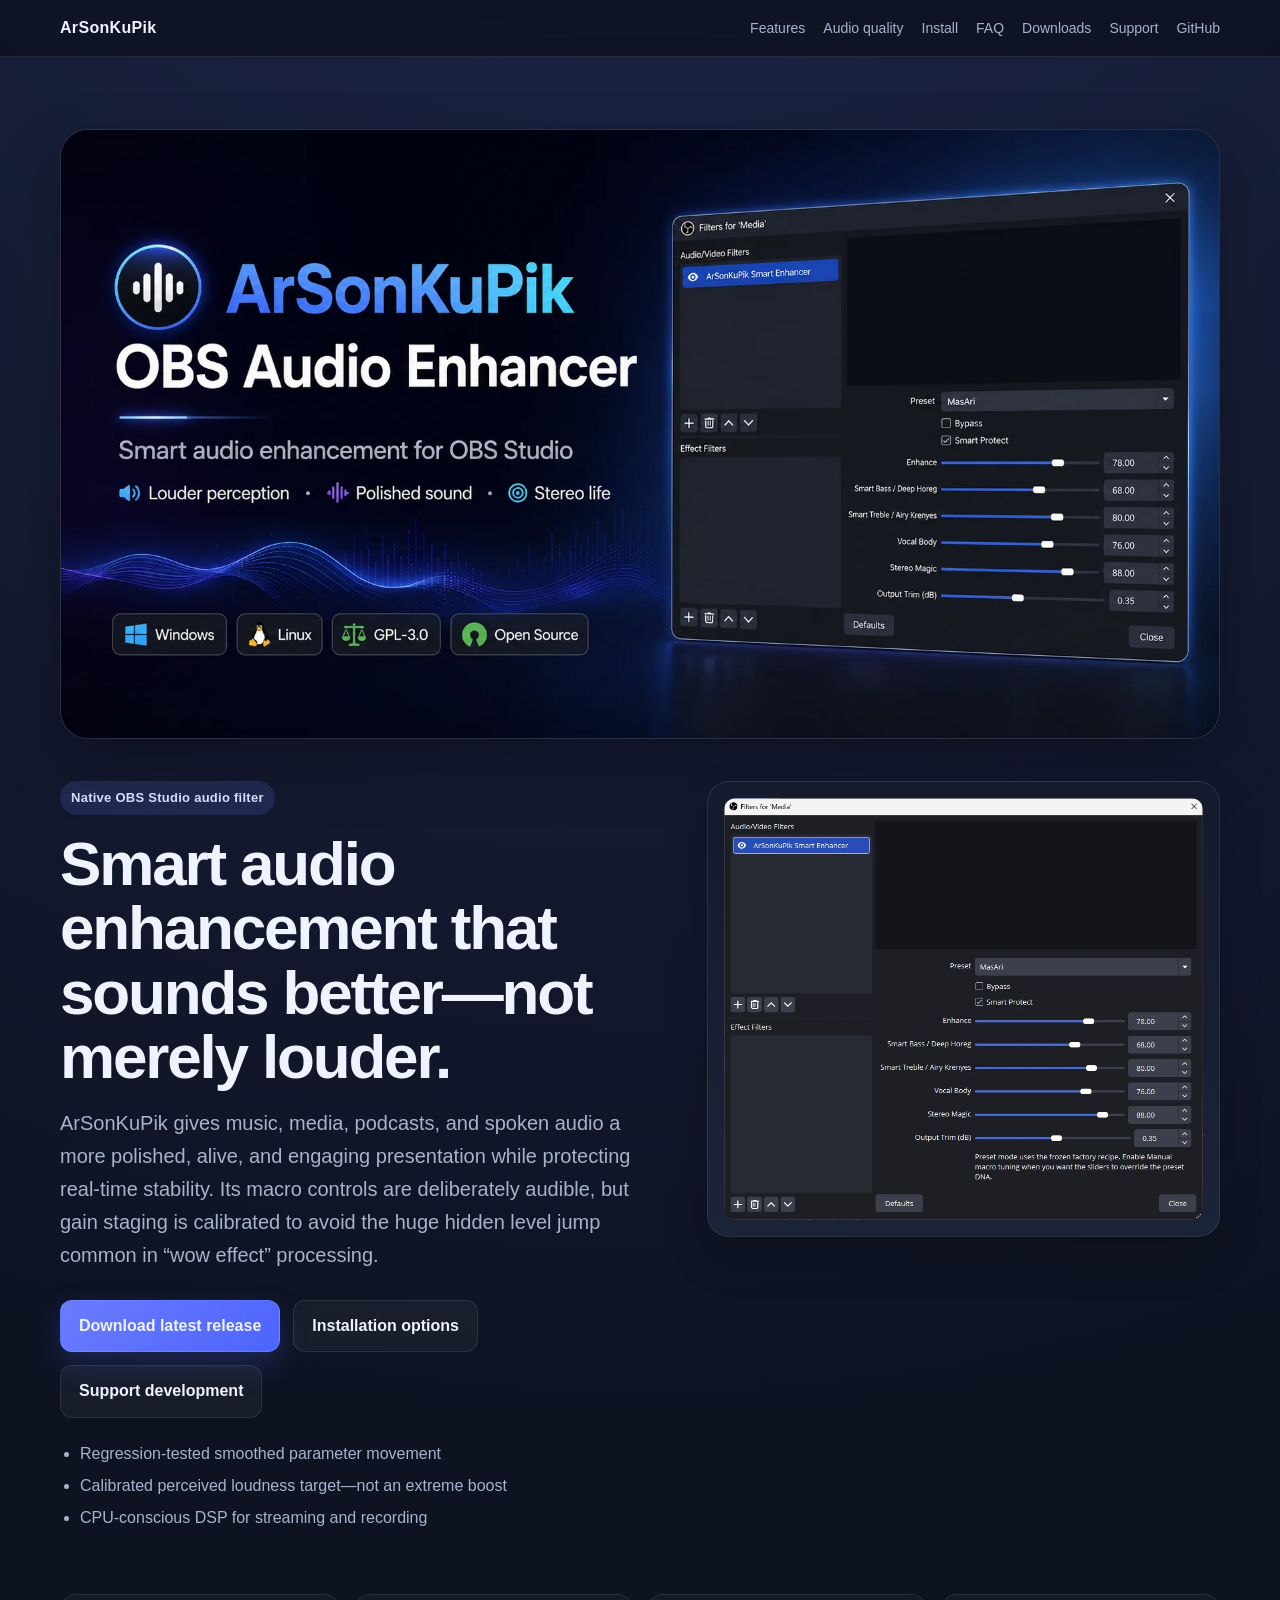
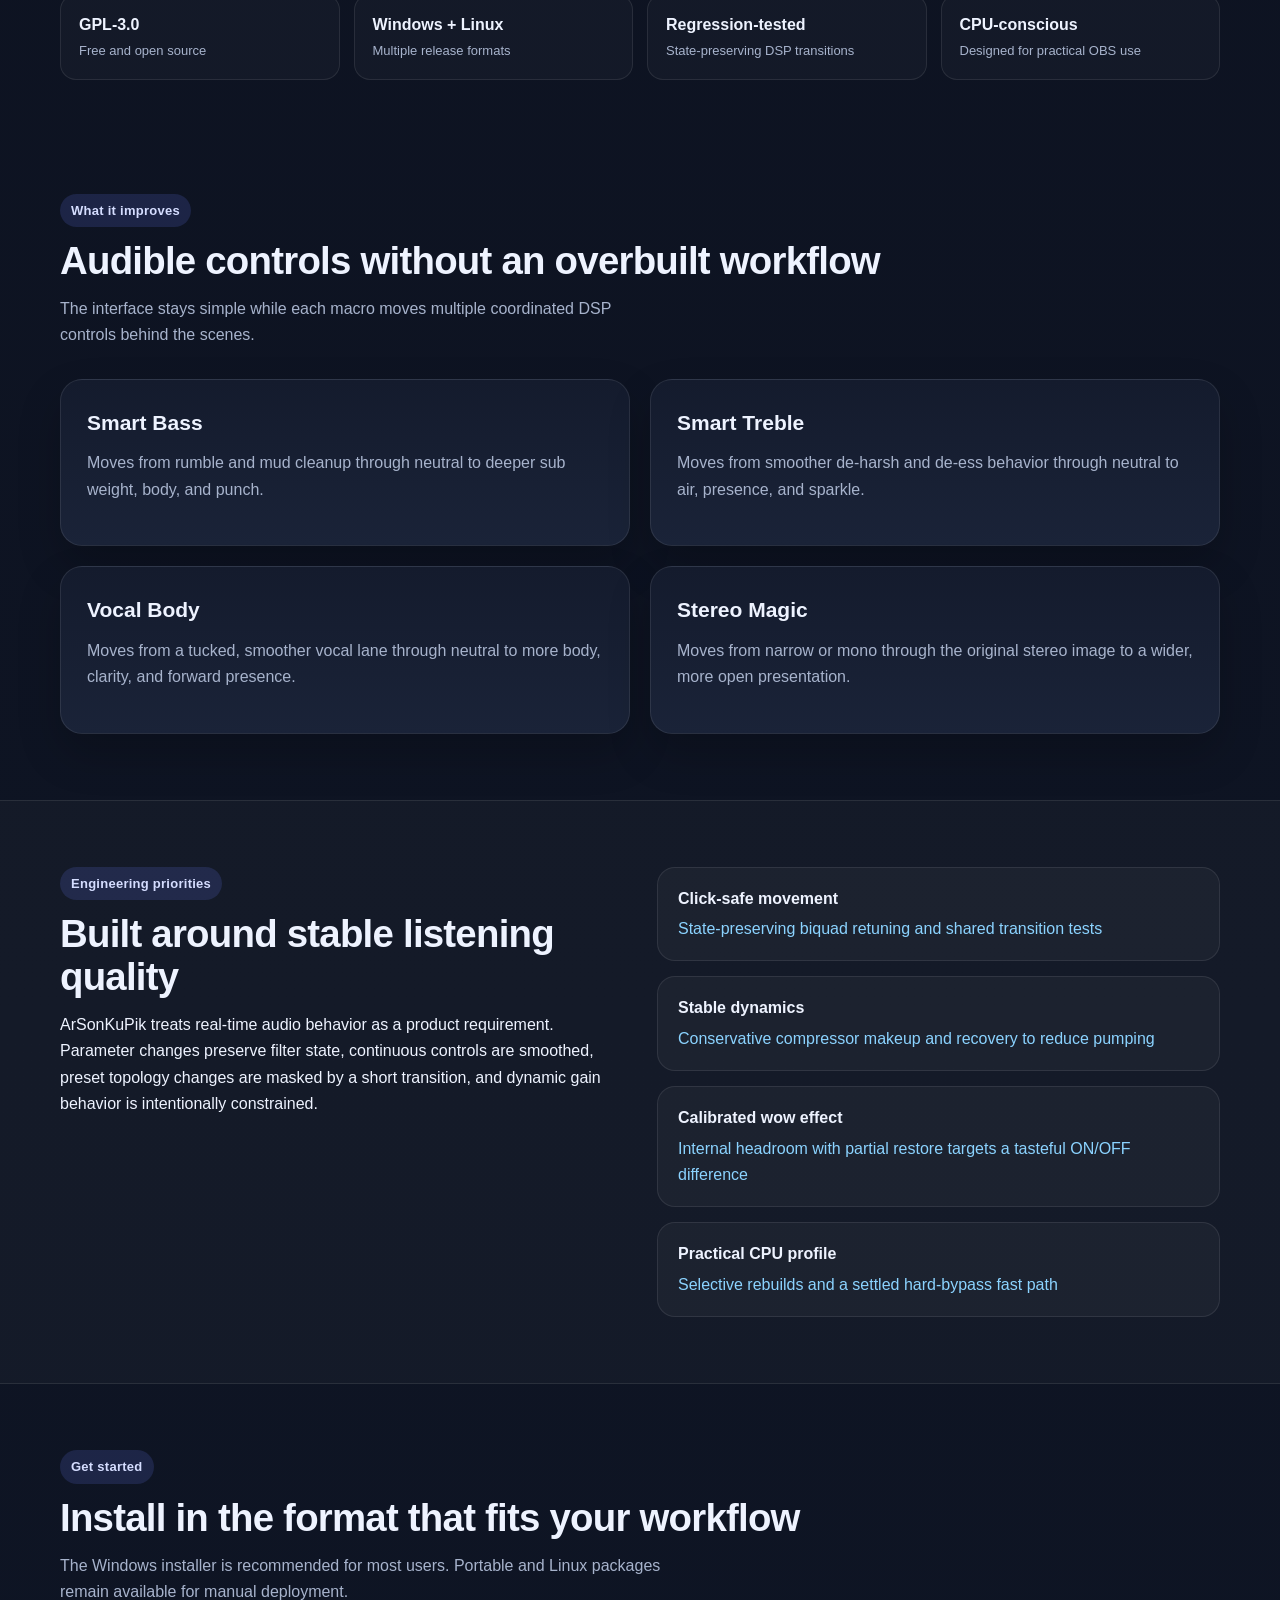
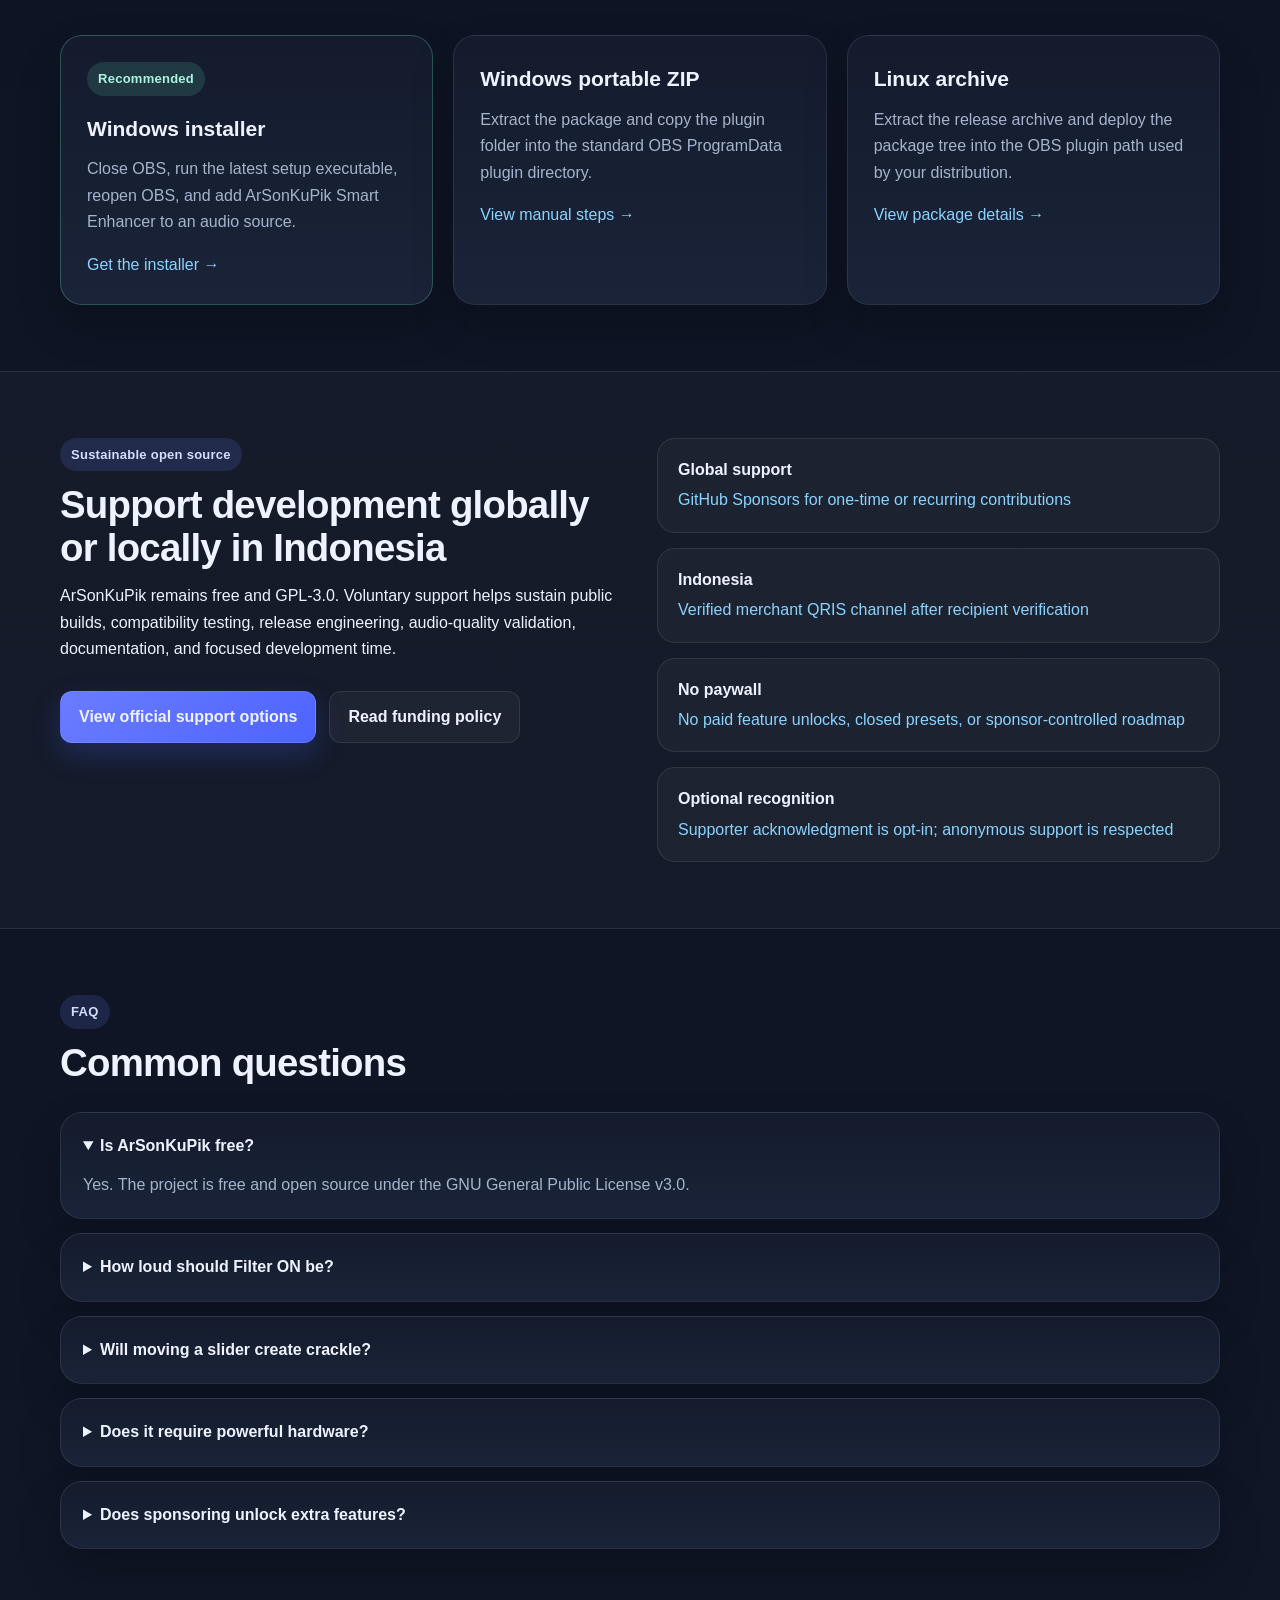
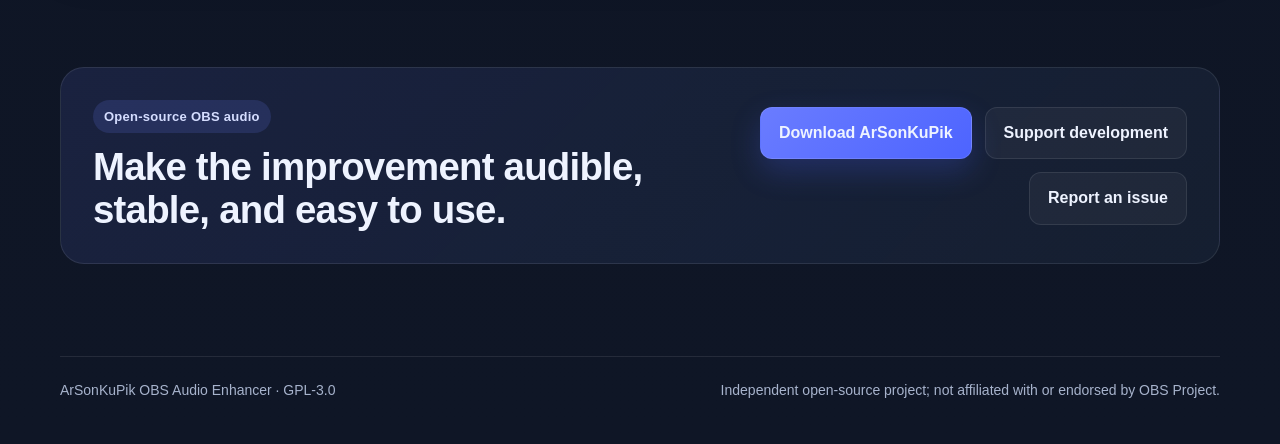
<file: docs/site/index.html>
<!doctype html>
<html lang="en">
<head>
  <meta charset="utf-8">
  <meta name="viewport" content="width=device-width, initial-scale=1">
  <title>ArSonKuPik OBS Audio Enhancer — Smart, Regression-Tested Audio Filter</title>
  <meta name="description" content="Free and open-source smart audio enhancement plugin for OBS Studio. Get polished sound, audible macro controls, stable gain, regression-tested transitions, and practical CPU use on Windows and Linux.">
  <meta name="keywords" content="OBS audio enhancer, OBS Studio plugin, OBS audio filter, smart audio enhancement, click safe audio plugin, podcast audio OBS, music enhancer OBS, stereo enhancer OBS">
  <meta name="author" content="masarray">
  <meta name="robots" content="index,follow,max-image-preview:large">
  <meta name="theme-color" content="#0d1220">
  <link rel="canonical" href="https://masarray.github.io/arsonkupik-obs-audio-enhancer/">
  <link rel="preload" as="image" href="assets/images/og-hero.webp" type="image/webp">

  <meta property="og:type" content="website">
  <meta property="og:site_name" content="ArSonKuPik OBS Audio Enhancer">
  <meta property="og:title" content="ArSonKuPik OBS Audio Enhancer">
  <meta property="og:description" content="Smart audio enhancement for OBS Studio with regression-tested transitions, calibrated loudness, stable dynamics, and practical CPU use.">
  <meta property="og:url" content="https://masarray.github.io/arsonkupik-obs-audio-enhancer/">
  <meta property="og:image" content="https://masarray.github.io/arsonkupik-obs-audio-enhancer/assets/images/og-hero.webp">
  <meta property="og:image:type" content="image/webp">
  <meta property="og:image:width" content="1731">
  <meta property="og:image:height" content="909">
  <meta property="og:image:alt" content="ArSonKuPik OBS Audio Enhancer promotional banner">

  <meta name="twitter:card" content="summary_large_image">
  <meta name="twitter:title" content="ArSonKuPik OBS Audio Enhancer">
  <meta name="twitter:description" content="Free open-source smart audio enhancement for OBS Studio — polished, regression-tested, stable, and CPU-conscious.">
  <meta name="twitter:image" content="https://masarray.github.io/arsonkupik-obs-audio-enhancer/assets/images/og-hero.webp">
  <meta name="twitter:image:alt" content="ArSonKuPik OBS Audio Enhancer promotional banner">

  <link rel="stylesheet" href="styles.css">

  <script type="application/ld+json">
  {
    "@context": "https://schema.org",
    "@type": "SoftwareApplication",
    "name": "ArSonKuPik OBS Audio Enhancer",
    "alternateName": "ArSonKuPik Smart Enhancer",
    "applicationCategory": "MultimediaApplication",
    "applicationSubCategory": "OBS Studio audio filter",
    "operatingSystem": "Windows, Linux",
    "softwareVersion": "0.4.15",
    "isAccessibleForFree": true,
    "license": "https://www.gnu.org/licenses/gpl-3.0.html",
    "url": "https://masarray.github.io/arsonkupik-obs-audio-enhancer/",
    "downloadUrl": "https://github.com/masarray/arsonkupik-obs-audio-enhancer/releases",
    "codeRepository": "https://github.com/masarray/arsonkupik-obs-audio-enhancer",
    "image": "https://masarray.github.io/arsonkupik-obs-audio-enhancer/assets/images/og-hero.webp",
    "description": "Free and open-source smart audio enhancement plugin for OBS Studio with audible macro controls, regression-tested parameter and preset transitions, calibrated gain staging, stable dynamics, and practical CPU use.",
    "offers": {
      "@type": "Offer",
      "price": "0",
      "priceCurrency": "USD"
    },
    "author": {
      "@type": "Person",
      "name": "masarray",
      "url": "https://github.com/masarray"
    }
  }
  </script>

  <script type="application/ld+json">
  {
    "@context": "https://schema.org",
    "@type": "FAQPage",
    "mainEntity": [
      {
        "@type": "Question",
        "name": "What is ArSonKuPik OBS Audio Enhancer?",
        "acceptedAnswer": {
          "@type": "Answer",
          "text": "ArSonKuPik is a free and open-source native OBS Studio audio filter for improving perceived loudness, tonal polish, vocal presence, bass, treble, and stereo presentation."
        }
      },
      {
        "@type": "Question",
        "name": "Does it add a large hidden volume boost?",
        "acceptedAnswer": {
          "@type": "Answer",
          "text": "The current gain staging is calibrated for a tasteful audible benefit rather than an extreme jump, with the main listening target around 3 to 4 dB in the project smoke test."
        }
      },
      {
        "@type": "Question",
        "name": "Is it designed for live OBS use?",
        "acceptedAnswer": {
          "@type": "Answer",
          "text": "Yes. The DSP direction prioritizes click-safe parameter movement, tested preset and bypass transitions, stable dynamics, practical CPU use, and no mandatory global oversampling."
        }
      },
      {
        "@type": "Question",
        "name": "Which platforms are supported?",
        "acceptedAnswer": {
          "@type": "Answer",
          "text": "Public releases provide a Windows installer, a Windows portable ZIP, and a Linux archive."
        }
      }
    ]
  }
  </script>
</head>
<body>
  <header class="nav">
    <div class="wrap nav-inner">
      <a class="brand" href="index.html" aria-label="ArSonKuPik home">ArSonKuPik</a>
      <nav aria-label="Primary navigation">
        <a href="#features">Features</a>
        <a href="#quality">Audio quality</a>
        <a href="#install">Install</a>
        <a href="#faq">FAQ</a>
        <a href="downloads.html">Downloads</a>
        <a href="support.html">Support</a>
        <a href="https://github.com/masarray/arsonkupik-obs-audio-enhancer">GitHub</a>
      </nav>
    </div>
  </header>

  <main>
    <section class="hero hero-banner" aria-labelledby="hero-title">
      <div class="wrap">
        <div class="banner-card">
          <img src="assets/images/og-hero.webp" width="1731" height="909" fetchpriority="high" alt="ArSonKuPik OBS Audio Enhancer hero banner">
        </div>
      </div>
    </section>

    <section class="hero hero-copy">
      <div class="wrap hero-grid refined">
        <div>
          <span class="eyebrow">Native OBS Studio audio filter</span>
          <h1 id="hero-title">Smart audio enhancement that sounds better—not merely louder.</h1>
          <p class="lead">ArSonKuPik gives music, media, podcasts, and spoken audio a more polished, alive, and engaging presentation while protecting real-time stability. Its macro controls are deliberately audible, but gain staging is calibrated to avoid the huge hidden level jump common in “wow effect” processing.</p>
          <div class="cta-row">
            <a class="btn btn-primary" href="https://github.com/masarray/arsonkupik-obs-audio-enhancer/releases">Download latest release</a>
            <a class="btn btn-secondary" href="downloads.html">Installation options</a>
            <a class="btn btn-secondary" href="support.html">Support development</a>
          </div>
          <ul class="hero-points">
            <li>Regression-tested smoothed parameter movement</li>
            <li>Calibrated perceived loudness target—not an extreme boost</li>
            <li>CPU-conscious DSP for streaming and recording</li>
          </ul>
        </div>
        <div class="shot-card">
          <img src="assets/images/obs-filter-ui.webp" loading="lazy" alt="ArSonKuPik OBS Audio Enhancer filter interface in OBS Studio">
        </div>
      </div>
    </section>

    <section class="proof-strip" aria-label="Project qualities">
      <div class="wrap proof-grid">
        <div><strong>GPL-3.0</strong><span>Free and open source</span></div>
        <div><strong>Windows + Linux</strong><span>Multiple release formats</span></div>
        <div><strong>Regression-tested</strong><span>State-preserving DSP transitions</span></div>
        <div><strong>CPU-conscious</strong><span>Designed for practical OBS use</span></div>
      </div>
    </section>

    <section id="features" class="section">
      <div class="wrap">
        <span class="section-kicker">What it improves</span>
        <h2>Audible controls without an overbuilt workflow</h2>
        <p class="section-intro">The interface stays simple while each macro moves multiple coordinated DSP controls behind the scenes.</p>
        <div class="card-grid">
          <article class="card"><h3>Smart Bass</h3><p>Moves from rumble and mud cleanup through neutral to deeper sub weight, body, and punch.</p></article>
          <article class="card"><h3>Smart Treble</h3><p>Moves from smoother de-harsh and de-ess behavior through neutral to air, presence, and sparkle.</p></article>
          <article class="card"><h3>Vocal Body</h3><p>Moves from a tucked, smoother vocal lane through neutral to more body, clarity, and forward presence.</p></article>
          <article class="card"><h3>Stereo Magic</h3><p>Moves from narrow or mono through the original stereo image to a wider, more open presentation.</p></article>
        </div>
      </div>
    </section>

    <section id="quality" class="section section-alt">
      <div class="wrap split">
        <div>
          <span class="section-kicker">Engineering priorities</span>
          <h2>Built around stable listening quality</h2>
          <p>ArSonKuPik treats real-time audio behavior as a product requirement. Parameter changes preserve filter state, continuous controls are smoothed, preset topology changes are masked by a short transition, and dynamic gain behavior is intentionally constrained.</p>
        </div>
        <div class="stack-list">
          <div><strong>Click-safe movement</strong><span>State-preserving biquad retuning and shared transition tests</span></div>
          <div><strong>Stable dynamics</strong><span>Conservative compressor makeup and recovery to reduce pumping</span></div>
          <div><strong>Calibrated wow effect</strong><span>Internal headroom with partial restore targets a tasteful ON/OFF difference</span></div>
          <div><strong>Practical CPU profile</strong><span>Selective rebuilds and a settled hard-bypass fast path</span></div>
        </div>
      </div>
    </section>

    <section id="install" class="section">
      <div class="wrap">
        <span class="section-kicker">Get started</span>
        <h2>Install in the format that fits your workflow</h2>
        <p class="section-intro">The Windows installer is recommended for most users. Portable and Linux packages remain available for manual deployment.</p>
        <div class="card-grid three">
          <article class="card recommended-card">
            <span class="card-badge">Recommended</span>
            <h3>Windows installer</h3>
            <p>Close OBS, run the latest setup executable, reopen OBS, and add ArSonKuPik Smart Enhancer to an audio source.</p>
            <a class="text-link" href="https://github.com/masarray/arsonkupik-obs-audio-enhancer/releases">Get the installer →</a>
          </article>
          <article class="card">
            <h3>Windows portable ZIP</h3>
            <p>Extract the package and copy the plugin folder into the standard OBS ProgramData plugin directory.</p>
            <a class="text-link" href="downloads.html">View manual steps →</a>
          </article>
          <article class="card">
            <h3>Linux archive</h3>
            <p>Extract the release archive and deploy the package tree into the OBS plugin path used by your distribution.</p>
            <a class="text-link" href="downloads.html">View package details →</a>
          </article>
        </div>
      </div>
    </section>

    <section class="section section-alt">
      <div class="wrap split">
        <div>
          <span class="section-kicker">Sustainable open source</span>
          <h2>Support development globally or locally in Indonesia</h2>
          <p>ArSonKuPik remains free and GPL-3.0. Voluntary support helps sustain public builds, compatibility testing, release engineering, audio-quality validation, documentation, and focused development time.</p>
          <div class="cta-row">
            <a class="btn btn-primary" href="support.html">View official support options</a>
            <a class="btn btn-secondary" href="https://github.com/masarray/arsonkupik-obs-audio-enhancer/blob/main/docs/FUNDING_POLICY.md">Read funding policy</a>
          </div>
        </div>
        <div class="stack-list">
          <div><strong>Global support</strong><span>GitHub Sponsors for one-time or recurring contributions</span></div>
          <div><strong>Indonesia</strong><span>Verified merchant QRIS channel after recipient verification</span></div>
          <div><strong>No paywall</strong><span>No paid feature unlocks, closed presets, or sponsor-controlled roadmap</span></div>
          <div><strong>Optional recognition</strong><span>Supporter acknowledgment is opt-in; anonymous support is respected</span></div>
        </div>
      </div>
    </section>

    <section id="faq" class="section">
      <div class="wrap">
        <span class="section-kicker">FAQ</span>
        <h2>Common questions</h2>
        <div class="faq-grid">
          <details open><summary>Is ArSonKuPik free?</summary><p>Yes. The project is free and open source under the GNU General Public License v3.0.</p></details>
          <details><summary>How loud should Filter ON be?</summary><p>The current gain-staging target is a tasteful audible benefit rather than an extreme jump. The main project smoke test targets roughly 3–4 dB of peak benefit.</p></details>
          <details><summary>Will moving a slider create crackle?</summary><p>The current engine preserves filter history and smooths continuous parameters to prevent the state resets and zipper noise that caused earlier crackle.</p></details>
          <details><summary>Does it require powerful hardware?</summary><p>The engine is designed for practical live use and avoids making global oversampling the default. Actual CPU use still depends on the system, sample rate, sources, and OBS scene complexity.</p></details>
          <details><summary>Does sponsoring unlock extra features?</summary><p>No. Donations are voluntary project support. The public GPL-3.0 plugin remains complete, and sponsorship does not buy technical control, guaranteed deadlines, or private features.</p></details>
        </div>
      </div>
    </section>

    <section class="section final-cta">
      <div class="wrap final-cta-inner">
        <div>
          <span class="section-kicker">Open-source OBS audio</span>
          <h2>Make the improvement audible, stable, and easy to use.</h2>
        </div>
        <div class="cta-row">
          <a class="btn btn-primary" href="https://github.com/masarray/arsonkupik-obs-audio-enhancer/releases">Download ArSonKuPik</a>
          <a class="btn btn-secondary" href="support.html">Support development</a>
          <a class="btn btn-secondary" href="https://github.com/masarray/arsonkupik-obs-audio-enhancer/issues/new/choose">Report an issue</a>
        </div>
      </div>
    </section>
  </main>

  <footer class="footer">
    <div class="wrap footer-inner">
      <span>ArSonKuPik OBS Audio Enhancer · GPL-3.0</span>
      <span>Independent open-source project; not affiliated with or endorsed by OBS Project.</span>
    </div>
  </footer>
</body>
</html>
</file>
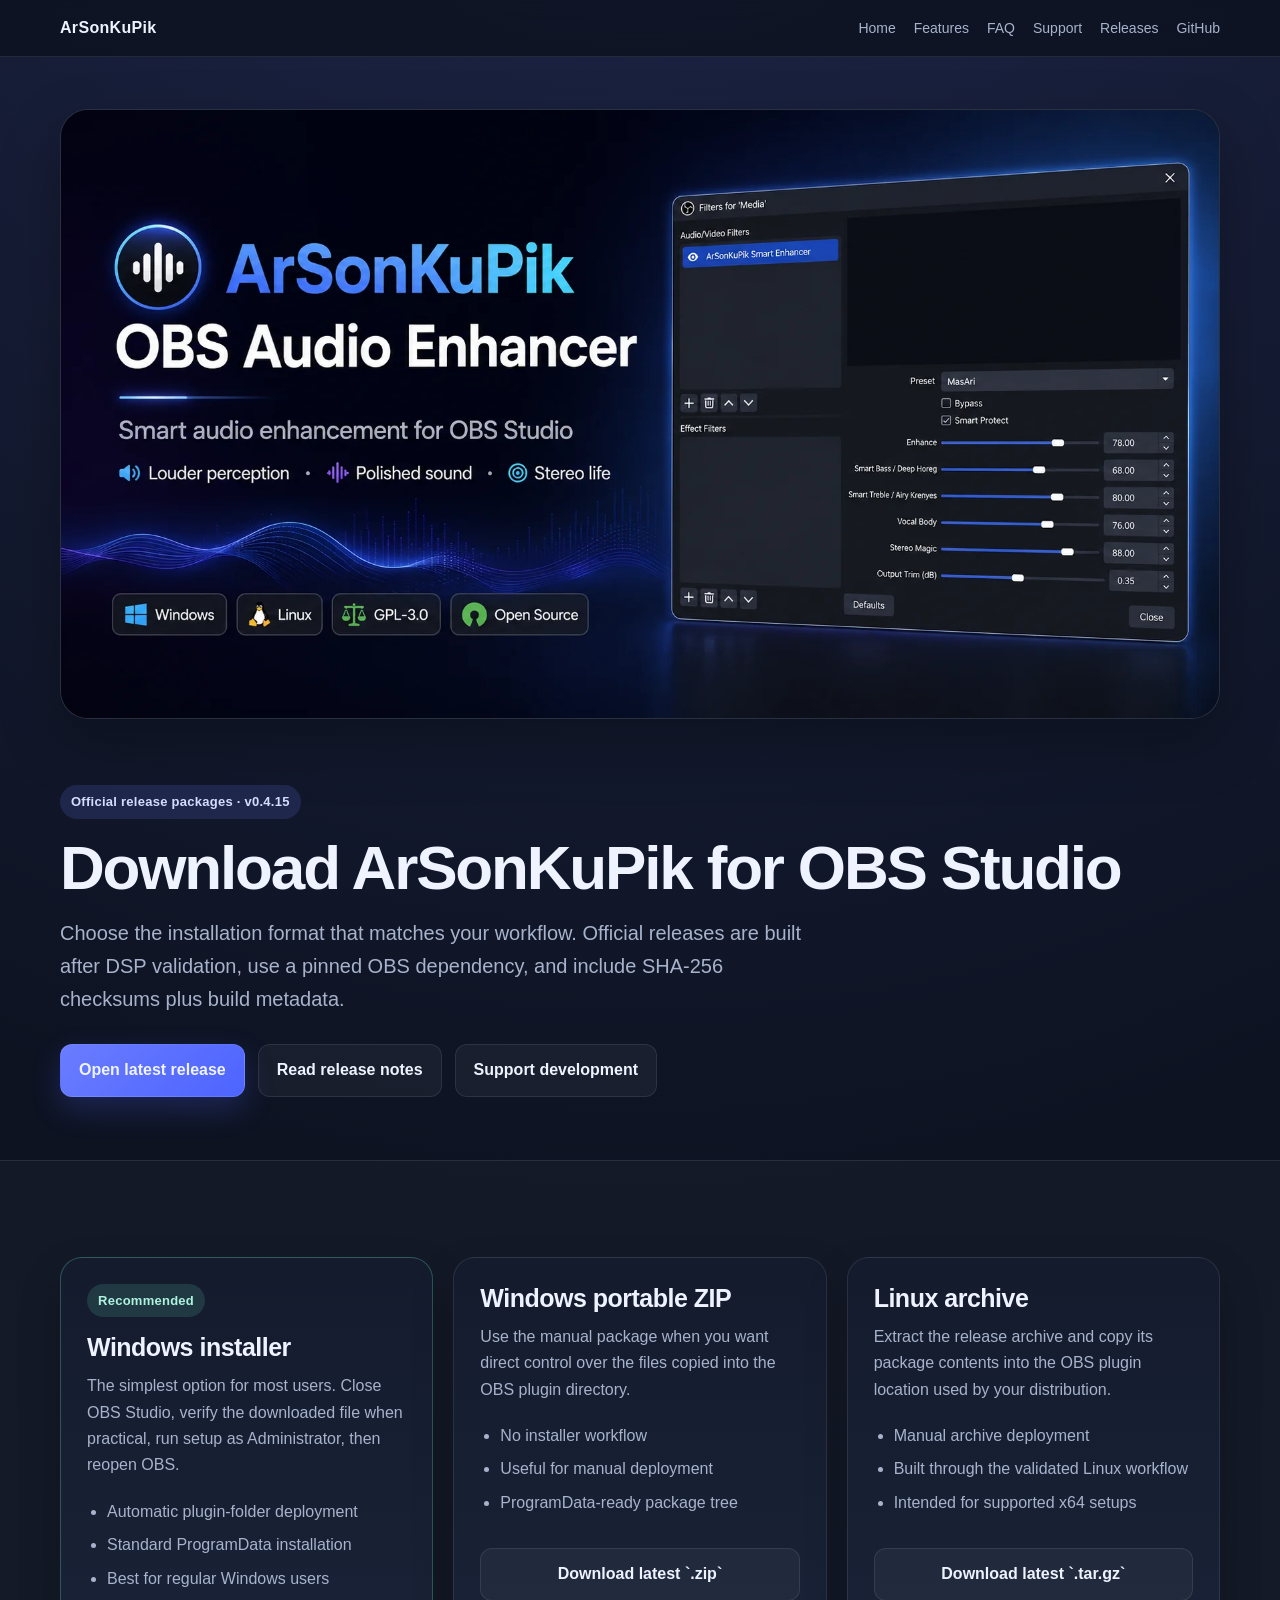
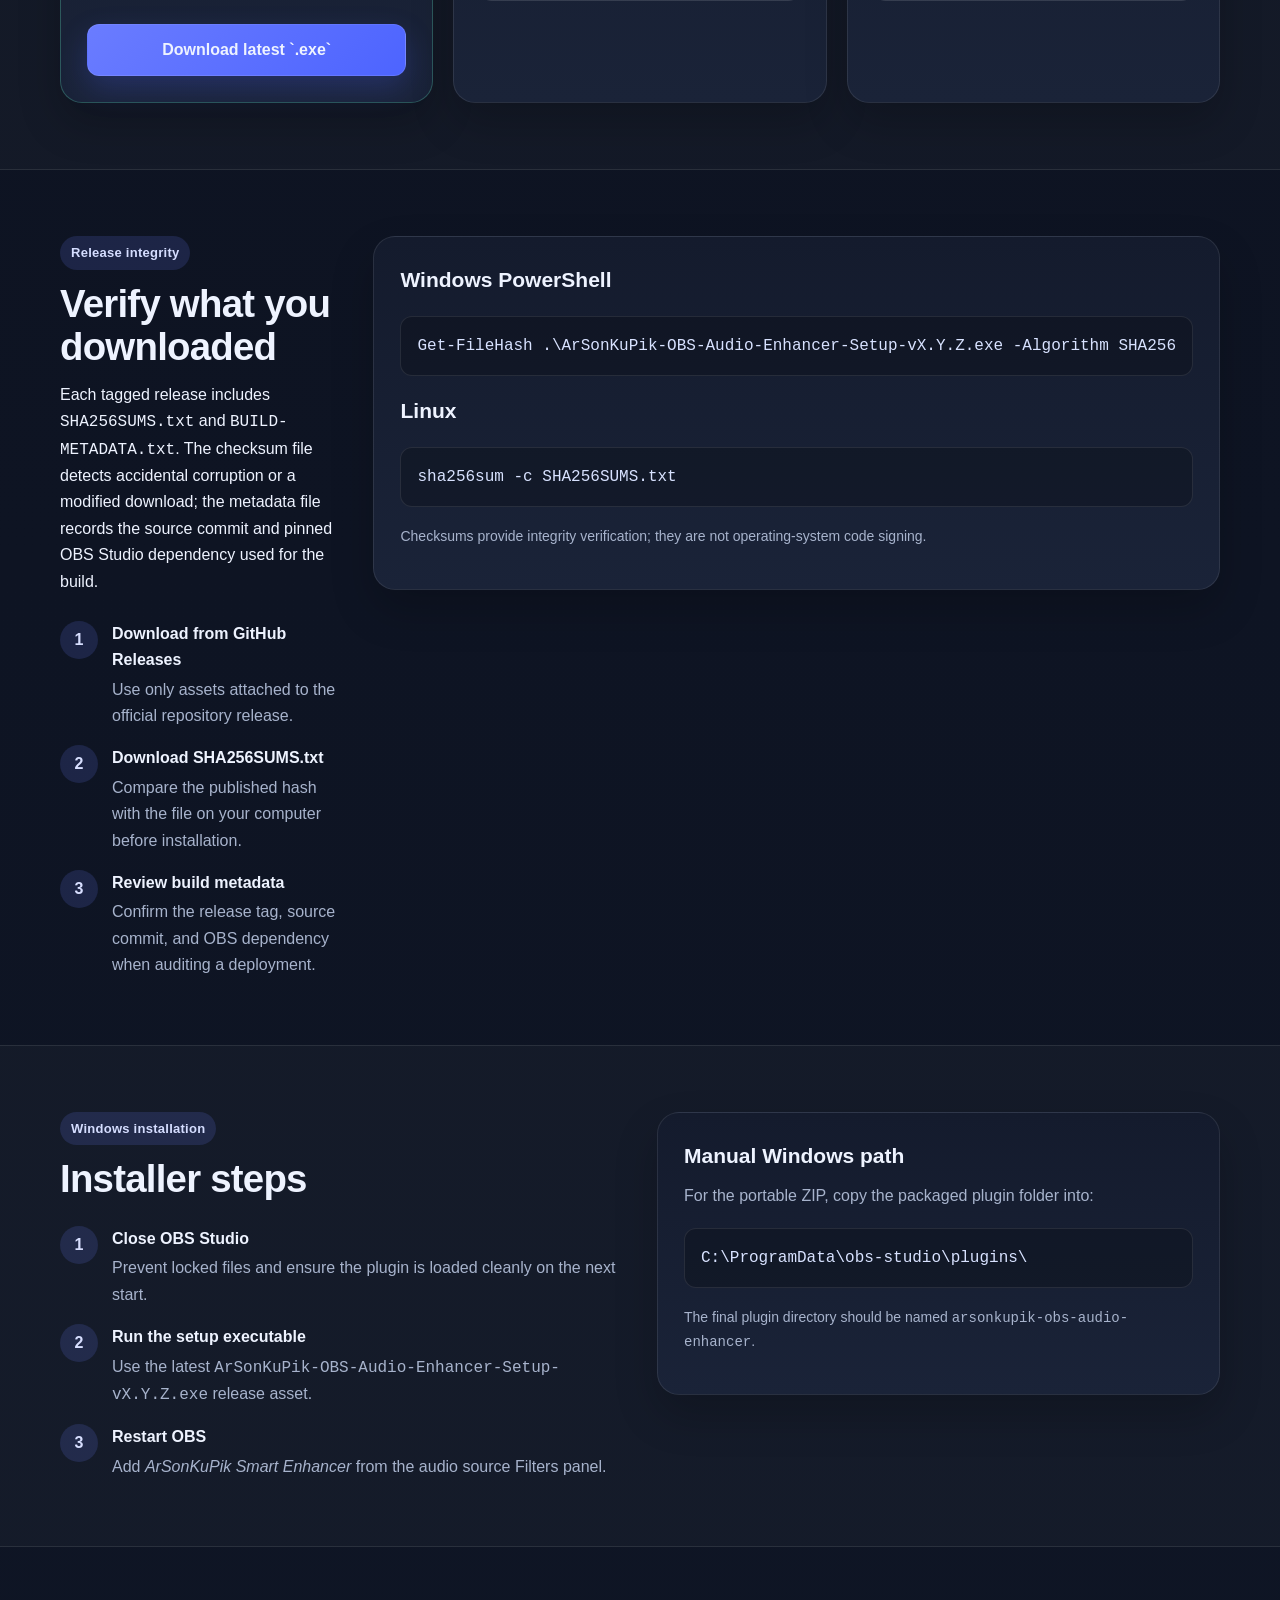
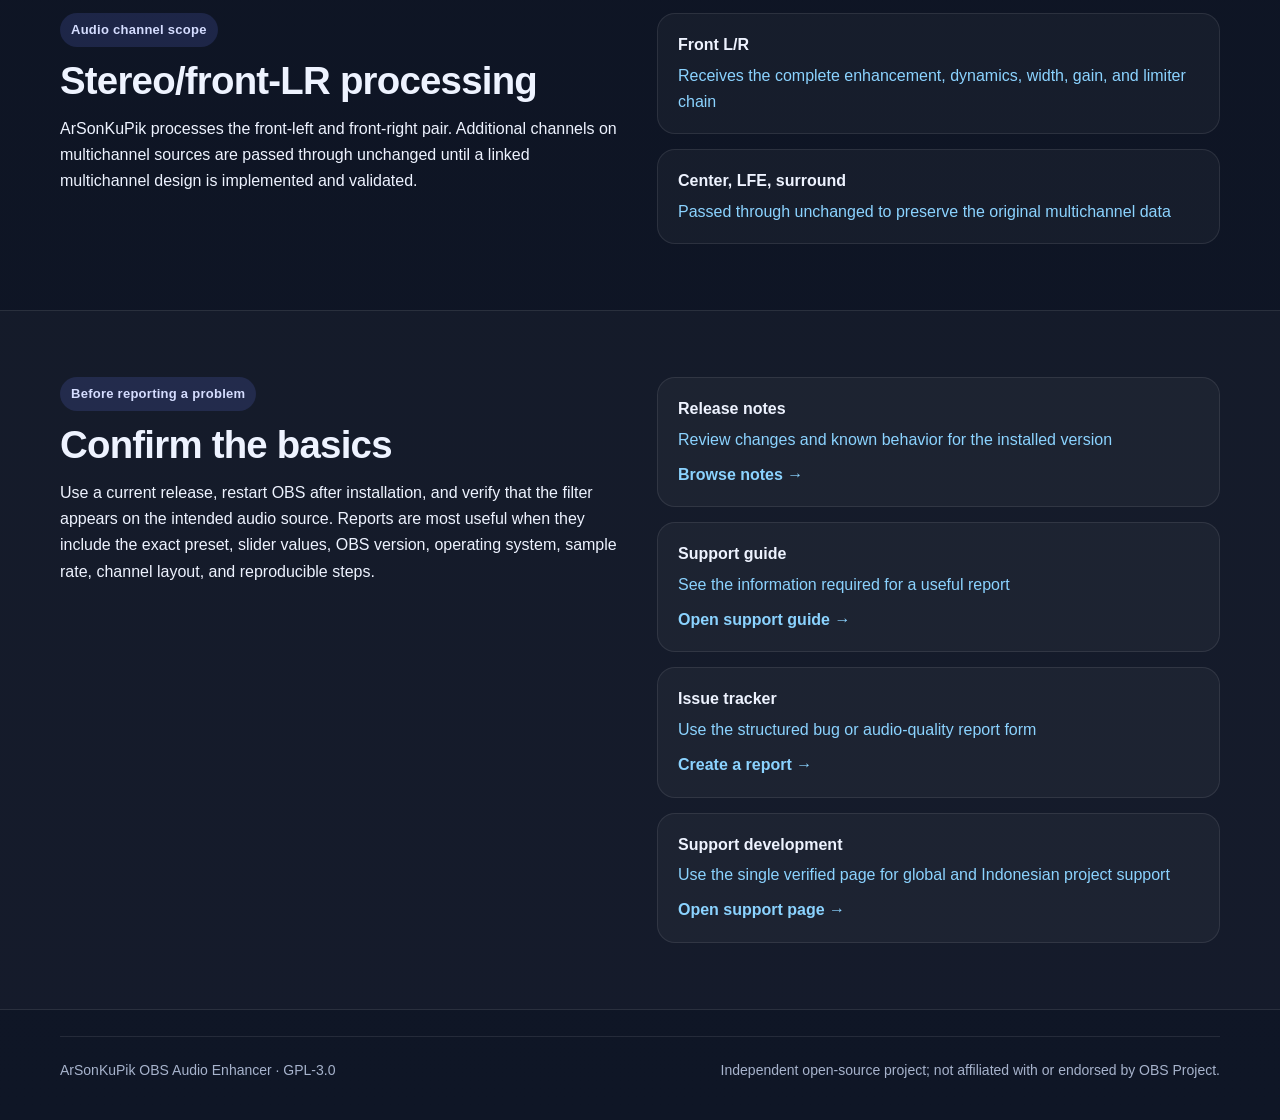
<file: docs/site/downloads.html>
<!doctype html>
<html lang="en">
<head>
  <meta charset="utf-8">
  <meta name="viewport" content="width=device-width, initial-scale=1">
  <title>Download ArSonKuPik OBS Audio Enhancer for Windows and Linux</title>
  <meta name="description" content="Download ArSonKuPik OBS Audio Enhancer v0.4.15 for OBS Studio. Choose the Windows installer, portable ZIP, or Linux archive and verify it with published SHA-256 checksums.">
  <meta name="robots" content="index,follow,max-image-preview:large">
  <meta name="theme-color" content="#0d1220">
  <link rel="canonical" href="https://masarray.github.io/arsonkupik-obs-audio-enhancer/downloads.html">
  <link rel="preload" as="image" href="assets/images/og-hero.webp" type="image/webp">

  <meta property="og:type" content="website">
  <meta property="og:site_name" content="ArSonKuPik OBS Audio Enhancer">
  <meta property="og:title" content="Download ArSonKuPik OBS Audio Enhancer">
  <meta property="og:description" content="Get verified Windows and Linux packages for the free open-source ArSonKuPik OBS audio enhancement filter.">
  <meta property="og:url" content="https://masarray.github.io/arsonkupik-obs-audio-enhancer/downloads.html">
  <meta property="og:image" content="https://masarray.github.io/arsonkupik-obs-audio-enhancer/assets/images/og-hero.webp">
  <meta property="og:image:type" content="image/webp">
  <meta property="og:image:width" content="1731">
  <meta property="og:image:height" content="909">
  <meta property="og:image:alt" content="ArSonKuPik OBS Audio Enhancer promotional banner">

  <meta name="twitter:card" content="summary_large_image">
  <meta name="twitter:title" content="Download ArSonKuPik OBS Audio Enhancer">
  <meta name="twitter:description" content="Windows installer, portable ZIP, Linux package, build metadata, and SHA-256 checksums for the free OBS audio enhancer.">
  <meta name="twitter:image" content="https://masarray.github.io/arsonkupik-obs-audio-enhancer/assets/images/og-hero.webp">
  <meta name="twitter:image:alt" content="ArSonKuPik OBS Audio Enhancer promotional banner">

  <link rel="stylesheet" href="styles.css">

  <script type="application/ld+json">
  {
    "@context": "https://schema.org",
    "@type": "WebPage",
    "name": "Download ArSonKuPik OBS Audio Enhancer",
    "url": "https://masarray.github.io/arsonkupik-obs-audio-enhancer/downloads.html",
    "description": "Official verified download options for ArSonKuPik OBS Audio Enhancer on Windows and Linux.",
    "isPartOf": {
      "@type": "WebSite",
      "name": "ArSonKuPik OBS Audio Enhancer",
      "url": "https://masarray.github.io/arsonkupik-obs-audio-enhancer/"
    },
    "about": {
      "@type": "SoftwareApplication",
      "name": "ArSonKuPik OBS Audio Enhancer",
      "softwareVersion": "0.4.15",
      "operatingSystem": "Windows, Linux",
      "applicationCategory": "MultimediaApplication",
      "downloadUrl": "https://github.com/masarray/arsonkupik-obs-audio-enhancer/releases/latest",
      "isAccessibleForFree": true
    }
  }
  </script>
</head>
<body>
  <header class="nav">
    <div class="wrap nav-inner">
      <a class="brand" href="index.html" aria-label="ArSonKuPik home">ArSonKuPik</a>
      <nav aria-label="Primary navigation">
        <a href="index.html">Home</a>
        <a href="index.html#features">Features</a>
        <a href="index.html#faq">FAQ</a>
        <a href="support.html">Support</a>
        <a href="https://github.com/masarray/arsonkupik-obs-audio-enhancer/releases">Releases</a>
        <a href="https://github.com/masarray/arsonkupik-obs-audio-enhancer">GitHub</a>
      </nav>
    </div>
  </header>

  <main>
    <section class="hero hero-banner compact-banner">
      <div class="wrap">
        <div class="banner-card">
          <img src="assets/images/og-hero.webp" width="1731" height="909" fetchpriority="high" alt="ArSonKuPik OBS Audio Enhancer hero banner">
        </div>
      </div>
    </section>

    <section class="section download-hero">
      <div class="wrap">
        <span class="eyebrow">Official release packages · v0.4.15</span>
        <h1>Download ArSonKuPik for OBS Studio</h1>
        <p class="lead">Choose the installation format that matches your workflow. Official releases are built after DSP validation, use a pinned OBS dependency, and include SHA-256 checksums plus build metadata.</p>
        <div class="cta-row">
          <a class="btn btn-primary" href="https://github.com/masarray/arsonkupik-obs-audio-enhancer/releases/latest">Open latest release</a>
          <a class="btn btn-secondary" href="https://github.com/masarray/arsonkupik-obs-audio-enhancer/tree/main/docs/releases">Read release notes</a>
          <a class="btn btn-secondary" href="support.html">Support development</a>
        </div>
      </div>
    </section>

    <section class="section section-alt">
      <div class="wrap">
        <div class="card-grid three download-grid">
          <article class="card recommended-card">
            <span class="card-badge">Recommended</span>
            <h2>Windows installer</h2>
            <p>The simplest option for most users. Close OBS Studio, verify the downloaded file when practical, run setup as Administrator, then reopen OBS.</p>
            <ul class="compact-list">
              <li>Automatic plugin-folder deployment</li>
              <li>Standard ProgramData installation</li>
              <li>Best for regular Windows users</li>
            </ul>
            <a class="btn btn-primary card-action" href="https://github.com/masarray/arsonkupik-obs-audio-enhancer/releases/latest">Download latest `.exe`</a>
          </article>

          <article class="card">
            <h2>Windows portable ZIP</h2>
            <p>Use the manual package when you want direct control over the files copied into the OBS plugin directory.</p>
            <ul class="compact-list">
              <li>No installer workflow</li>
              <li>Useful for manual deployment</li>
              <li>ProgramData-ready package tree</li>
            </ul>
            <a class="btn btn-secondary card-action" href="https://github.com/masarray/arsonkupik-obs-audio-enhancer/releases/latest">Download latest `.zip`</a>
          </article>

          <article class="card">
            <h2>Linux archive</h2>
            <p>Extract the release archive and copy its package contents into the OBS plugin location used by your distribution.</p>
            <ul class="compact-list">
              <li>Manual archive deployment</li>
              <li>Built through the validated Linux workflow</li>
              <li>Intended for supported x64 setups</li>
            </ul>
            <a class="btn btn-secondary card-action" href="https://github.com/masarray/arsonkupik-obs-audio-enhancer/releases/latest">Download latest `.tar.gz`</a>
          </article>
        </div>
      </div>
    </section>

    <section class="section">
      <div class="wrap split">
        <div>
          <span class="section-kicker">Release integrity</span>
          <h2>Verify what you downloaded</h2>
          <p>Each tagged release includes <code>SHA256SUMS.txt</code> and <code>BUILD-METADATA.txt</code>. The checksum file detects accidental corruption or a modified download; the metadata file records the source commit and pinned OBS Studio dependency used for the build.</p>
          <ol class="steps-list">
            <li><span>1</span><div><strong>Download from GitHub Releases</strong><p>Use only assets attached to the official repository release.</p></div></li>
            <li><span>2</span><div><strong>Download SHA256SUMS.txt</strong><p>Compare the published hash with the file on your computer before installation.</p></div></li>
            <li><span>3</span><div><strong>Review build metadata</strong><p>Confirm the release tag, source commit, and OBS dependency when auditing a deployment.</p></div></li>
          </ol>
        </div>
        <div class="card path-card">
          <h3>Windows PowerShell</h3>
          <pre><code>Get-FileHash .\ArSonKuPik-OBS-Audio-Enhancer-Setup-vX.Y.Z.exe -Algorithm SHA256</code></pre>
          <h3>Linux</h3>
          <pre><code>sha256sum -c SHA256SUMS.txt</code></pre>
          <p class="muted-note">Checksums provide integrity verification; they are not operating-system code signing.</p>
        </div>
      </div>
    </section>

    <section class="section section-alt">
      <div class="wrap split">
        <div>
          <span class="section-kicker">Windows installation</span>
          <h2>Installer steps</h2>
          <ol class="steps-list">
            <li><span>1</span><div><strong>Close OBS Studio</strong><p>Prevent locked files and ensure the plugin is loaded cleanly on the next start.</p></div></li>
            <li><span>2</span><div><strong>Run the setup executable</strong><p>Use the latest <code>ArSonKuPik-OBS-Audio-Enhancer-Setup-vX.Y.Z.exe</code> release asset.</p></div></li>
            <li><span>3</span><div><strong>Restart OBS</strong><p>Add <em>ArSonKuPik Smart Enhancer</em> from the audio source Filters panel.</p></div></li>
          </ol>
        </div>
        <div class="card path-card">
          <h3>Manual Windows path</h3>
          <p>For the portable ZIP, copy the packaged plugin folder into:</p>
          <pre><code>C:\ProgramData\obs-studio\plugins\</code></pre>
          <p class="muted-note">The final plugin directory should be named <code>arsonkupik-obs-audio-enhancer</code>.</p>
        </div>
      </div>
    </section>

    <section class="section">
      <div class="wrap split">
        <div>
          <span class="section-kicker">Audio channel scope</span>
          <h2>Stereo/front-LR processing</h2>
          <p>ArSonKuPik processes the front-left and front-right pair. Additional channels on multichannel sources are passed through unchanged until a linked multichannel design is implemented and validated.</p>
        </div>
        <div class="stack-list">
          <div><strong>Front L/R</strong><span>Receives the complete enhancement, dynamics, width, gain, and limiter chain</span></div>
          <div><strong>Center, LFE, surround</strong><span>Passed through unchanged to preserve the original multichannel data</span></div>
        </div>
      </div>
    </section>

    <section class="section section-alt">
      <div class="wrap split">
        <div>
          <span class="section-kicker">Before reporting a problem</span>
          <h2>Confirm the basics</h2>
          <p>Use a current release, restart OBS after installation, and verify that the filter appears on the intended audio source. Reports are most useful when they include the exact preset, slider values, OBS version, operating system, sample rate, channel layout, and reproducible steps.</p>
        </div>
        <div class="stack-list">
          <div><strong>Release notes</strong><span>Review changes and known behavior for the installed version</span><a class="text-link" href="https://github.com/masarray/arsonkupik-obs-audio-enhancer/tree/main/docs/releases">Browse notes →</a></div>
          <div><strong>Support guide</strong><span>See the information required for a useful report</span><a class="text-link" href="https://github.com/masarray/arsonkupik-obs-audio-enhancer/blob/main/SUPPORT.md">Open support guide →</a></div>
          <div><strong>Issue tracker</strong><span>Use the structured bug or audio-quality report form</span><a class="text-link" href="https://github.com/masarray/arsonkupik-obs-audio-enhancer/issues/new/choose">Create a report →</a></div>
          <div><strong>Support development</strong><span>Use the single verified page for global and Indonesian project support</span><a class="text-link" href="support.html">Open support page →</a></div>
        </div>
      </div>
    </section>
  </main>

  <footer class="footer">
    <div class="wrap footer-inner">
      <span>ArSonKuPik OBS Audio Enhancer · GPL-3.0</span>
      <span>Independent open-source project; not affiliated with or endorsed by OBS Project.</span>
    </div>
  </footer>
</body>
</html>
</file>
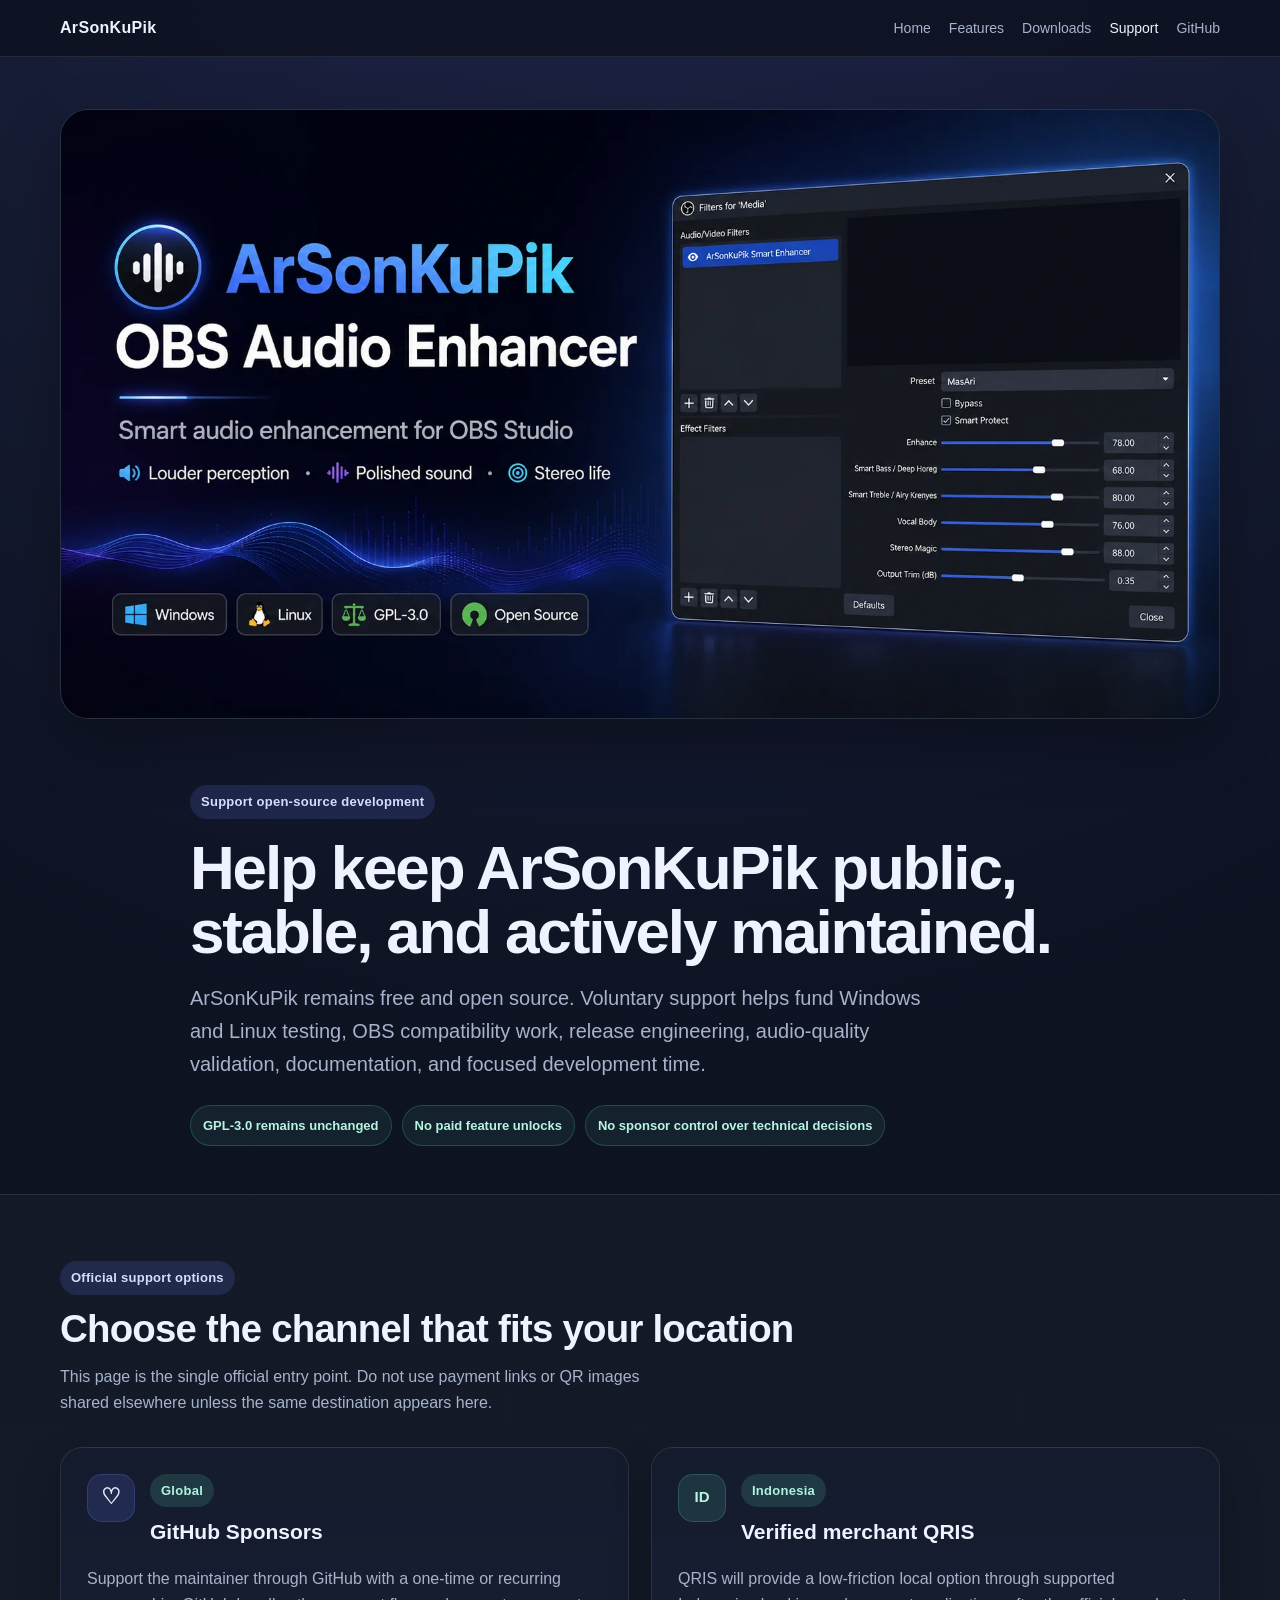
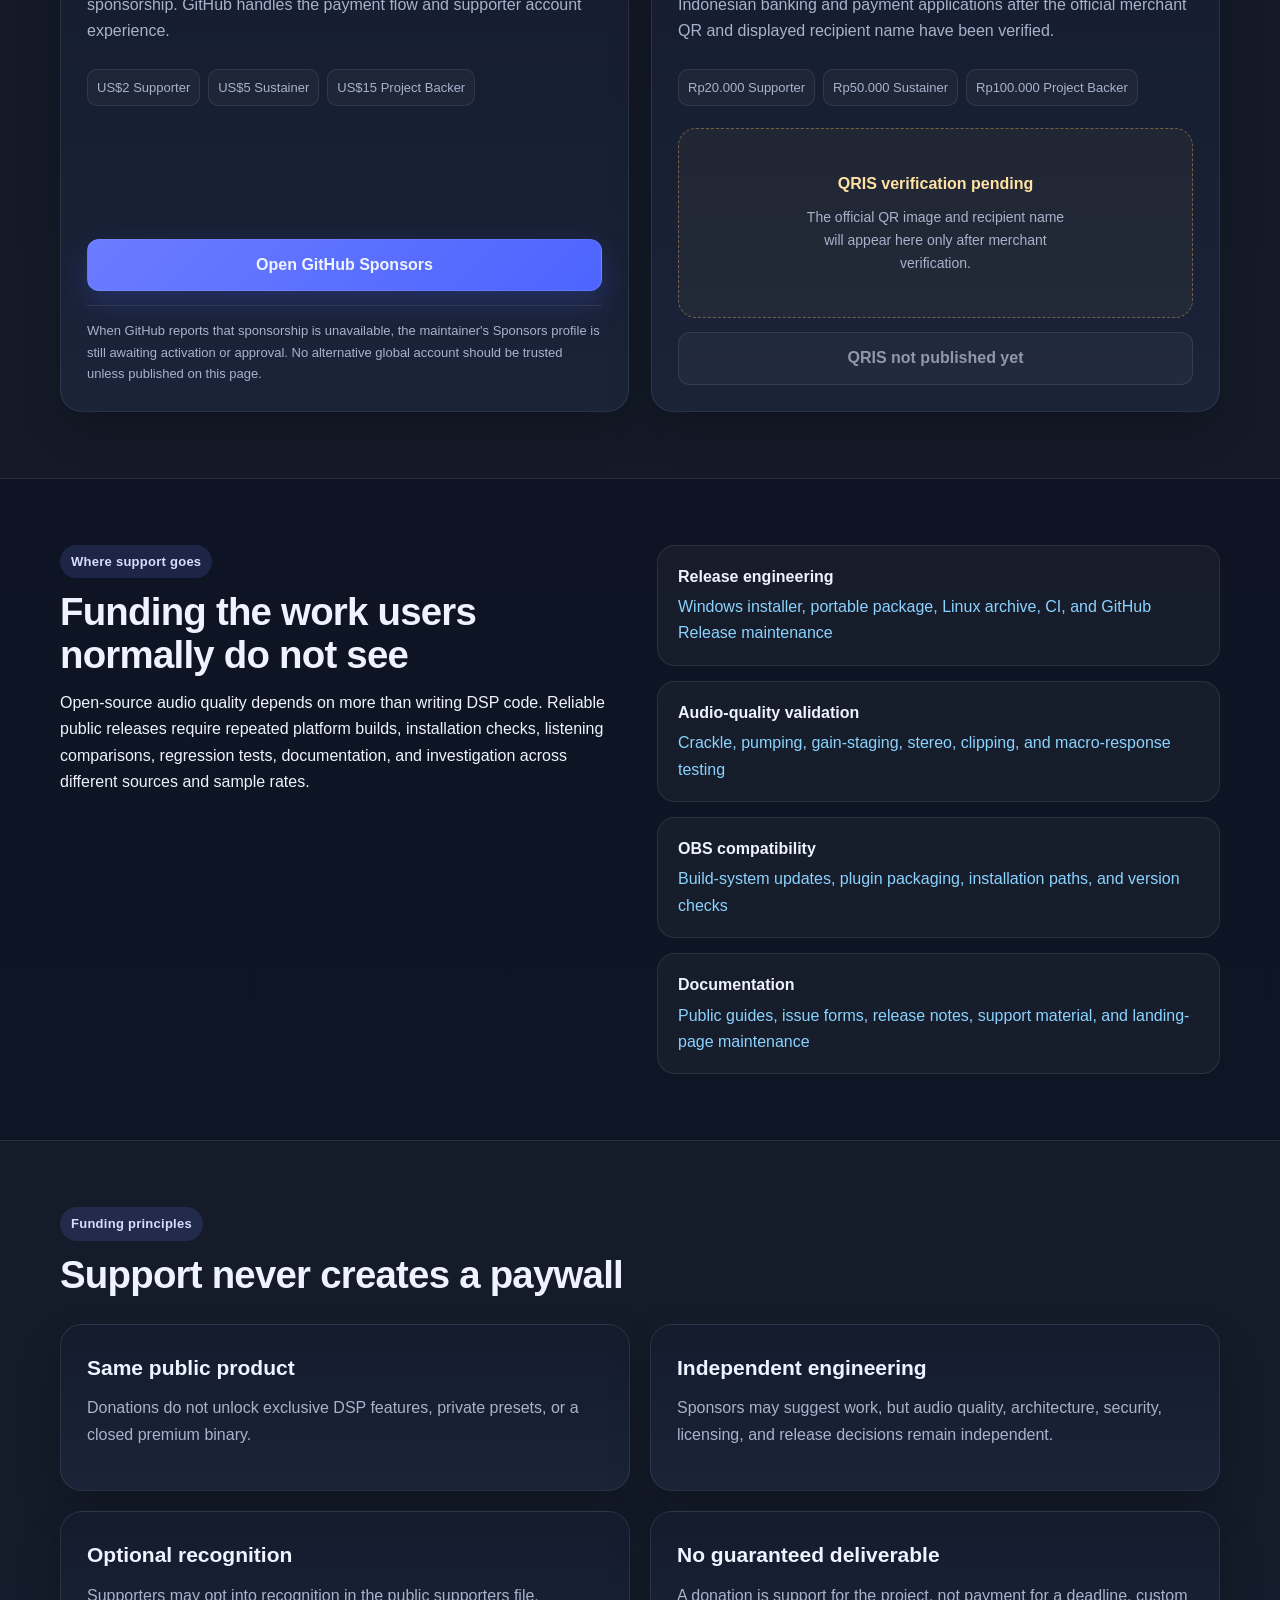
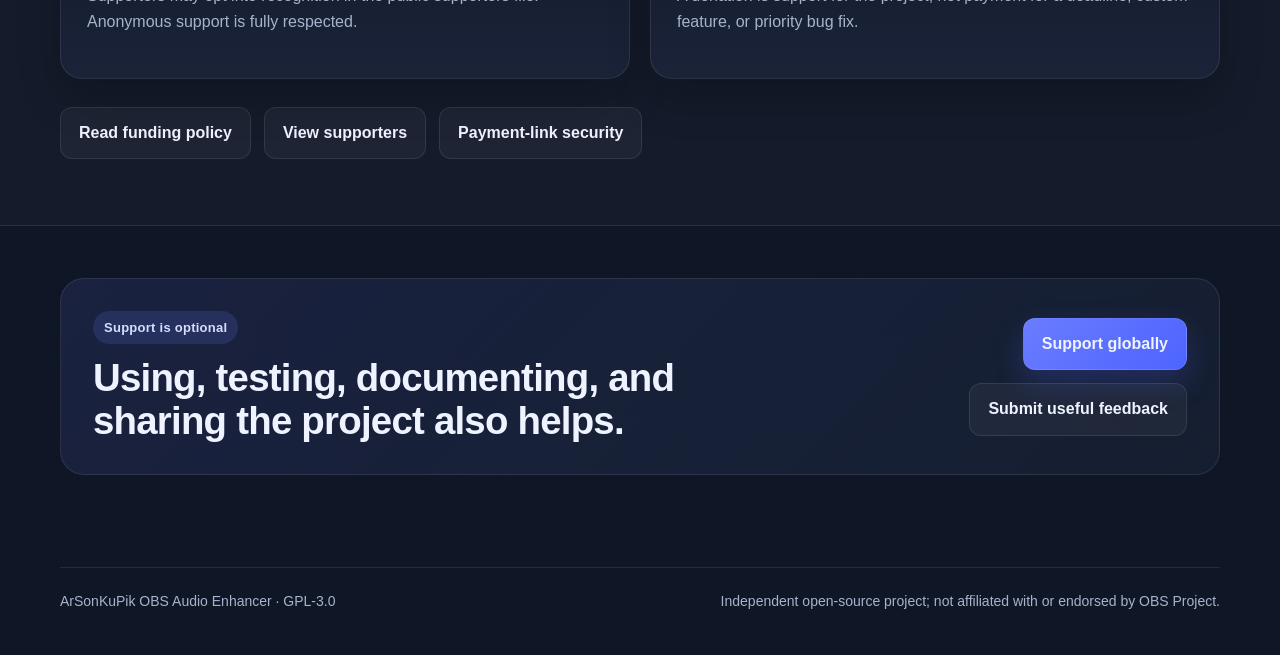
<file: docs/site/support.html>
<!doctype html>
<html lang="en">
<head>
  <meta charset="utf-8">
  <meta name="viewport" content="width=device-width, initial-scale=1">
  <title>Support ArSonKuPik OBS Audio Enhancer Development</title>
  <meta name="description" content="Support continued ArSonKuPik OBS Audio Enhancer development globally through GitHub Sponsors or locally in Indonesia through a verified merchant QRIS channel.">
  <meta name="robots" content="index,follow,max-image-preview:large">
  <meta name="theme-color" content="#0d1220">
  <link rel="canonical" href="https://masarray.github.io/arsonkupik-obs-audio-enhancer/support.html">
  <link rel="preload" as="image" href="assets/images/og-hero.webp" type="image/webp">

  <meta property="og:type" content="website">
  <meta property="og:site_name" content="ArSonKuPik OBS Audio Enhancer">
  <meta property="og:title" content="Support ArSonKuPik Development">
  <meta property="og:description" content="Help sustain public builds, compatibility testing, release engineering, documentation, and continued open-source audio development.">
  <meta property="og:url" content="https://masarray.github.io/arsonkupik-obs-audio-enhancer/support.html">
  <meta property="og:image" content="https://masarray.github.io/arsonkupik-obs-audio-enhancer/assets/images/og-hero.webp">
  <meta property="og:image:type" content="image/webp">
  <meta property="og:image:width" content="1731">
  <meta property="og:image:height" content="909">
  <meta property="og:image:alt" content="ArSonKuPik OBS Audio Enhancer promotional banner">

  <meta name="twitter:card" content="summary_large_image">
  <meta name="twitter:title" content="Support ArSonKuPik Development">
  <meta name="twitter:description" content="Support free and open-source OBS audio development globally or locally in Indonesia.">
  <meta name="twitter:image" content="https://masarray.github.io/arsonkupik-obs-audio-enhancer/assets/images/og-hero.webp">
  <meta name="twitter:image:alt" content="ArSonKuPik OBS Audio Enhancer promotional banner">

  <link rel="stylesheet" href="styles.css">

  <script type="application/ld+json">
  {
    "@context": "https://schema.org",
    "@type": "WebPage",
    "name": "Support ArSonKuPik OBS Audio Enhancer Development",
    "url": "https://masarray.github.io/arsonkupik-obs-audio-enhancer/support.html",
    "description": "Official global and Indonesian support-development options for the ArSonKuPik OBS Audio Enhancer open-source project.",
    "isPartOf": {
      "@type": "WebSite",
      "name": "ArSonKuPik OBS Audio Enhancer",
      "url": "https://masarray.github.io/arsonkupik-obs-audio-enhancer/"
    },
    "about": {
      "@type": "SoftwareApplication",
      "name": "ArSonKuPik OBS Audio Enhancer",
      "applicationCategory": "MultimediaApplication",
      "operatingSystem": "Windows, Linux",
      "isAccessibleForFree": true,
      "license": "https://www.gnu.org/licenses/gpl-3.0.html"
    }
  }
  </script>
</head>
<body>
  <header class="nav">
    <div class="wrap nav-inner">
      <a class="brand" href="index.html" aria-label="ArSonKuPik home">ArSonKuPik</a>
      <nav aria-label="Primary navigation">
        <a href="index.html">Home</a>
        <a href="index.html#features">Features</a>
        <a href="downloads.html">Downloads</a>
        <a href="support.html" aria-current="page">Support</a>
        <a href="https://github.com/masarray/arsonkupik-obs-audio-enhancer">GitHub</a>
      </nav>
    </div>
  </header>

  <main>
    <section class="hero hero-banner compact-banner">
      <div class="wrap">
        <div class="banner-card">
          <img src="assets/images/og-hero.webp" width="1731" height="909" fetchpriority="high" alt="ArSonKuPik OBS Audio Enhancer hero banner">
        </div>
      </div>
    </section>

    <section class="section support-hero">
      <div class="wrap support-intro">
        <span class="eyebrow">Support open-source development</span>
        <h1>Help keep ArSonKuPik public, stable, and actively maintained.</h1>
        <p class="lead">ArSonKuPik remains free and open source. Voluntary support helps fund Windows and Linux testing, OBS compatibility work, release engineering, audio-quality validation, documentation, and focused development time.</p>
        <div class="support-trust">
          <span>GPL-3.0 remains unchanged</span>
          <span>No paid feature unlocks</span>
          <span>No sponsor control over technical decisions</span>
        </div>
      </div>
    </section>

    <section class="section section-alt">
      <div class="wrap">
        <span class="section-kicker">Official support options</span>
        <h2>Choose the channel that fits your location</h2>
        <p class="section-intro">This page is the single official entry point. Do not use payment links or QR images shared elsewhere unless the same destination appears here.</p>

        <div class="funding-grid">
          <article class="card funding-card funding-global">
            <div class="funding-card-head">
              <span class="funding-icon" aria-hidden="true">♡</span>
              <div>
                <span class="card-badge">Global</span>
                <h3>GitHub Sponsors</h3>
              </div>
            </div>
            <p>Support the maintainer through GitHub with a one-time or recurring sponsorship. GitHub handles the payment flow and supporter account experience.</p>
            <div class="suggested-levels" aria-label="Suggested global support levels">
              <span>US$2 Supporter</span>
              <span>US$5 Sustainer</span>
              <span>US$15 Project Backer</span>
            </div>
            <a class="btn btn-primary card-action" href="https://github.com/sponsors/masarray" target="_blank" rel="noopener noreferrer">Open GitHub Sponsors</a>
            <p class="funding-note">When GitHub reports that sponsorship is unavailable, the maintainer's Sponsors profile is still awaiting activation or approval. No alternative global account should be trusted unless published on this page.</p>
          </article>

          <article class="card funding-card funding-local">
            <div class="funding-card-head">
              <span class="funding-icon" aria-hidden="true">ID</span>
              <div>
                <span class="card-badge">Indonesia</span>
                <h3>Verified merchant QRIS</h3>
              </div>
            </div>
            <p>QRIS will provide a low-friction local option through supported Indonesian banking and payment applications after the official merchant QR and displayed recipient name have been verified.</p>
            <div class="suggested-levels" aria-label="Suggested Indonesian support levels">
              <span>Rp20.000 Supporter</span>
              <span>Rp50.000 Sustainer</span>
              <span>Rp100.000 Project Backer</span>
            </div>
            <div class="qris-placeholder" role="status" aria-label="QRIS setup pending">
              <strong>QRIS verification pending</strong>
              <span>The official QR image and recipient name will appear here only after merchant verification.</span>
            </div>
            <span class="btn btn-disabled card-action" aria-disabled="true">QRIS not published yet</span>
          </article>
        </div>
      </div>
    </section>

    <section class="section">
      <div class="wrap split">
        <div>
          <span class="section-kicker">Where support goes</span>
          <h2>Funding the work users normally do not see</h2>
          <p>Open-source audio quality depends on more than writing DSP code. Reliable public releases require repeated platform builds, installation checks, listening comparisons, regression tests, documentation, and investigation across different sources and sample rates.</p>
        </div>
        <div class="stack-list">
          <div><strong>Release engineering</strong><span>Windows installer, portable package, Linux archive, CI, and GitHub Release maintenance</span></div>
          <div><strong>Audio-quality validation</strong><span>Crackle, pumping, gain-staging, stereo, clipping, and macro-response testing</span></div>
          <div><strong>OBS compatibility</strong><span>Build-system updates, plugin packaging, installation paths, and version checks</span></div>
          <div><strong>Documentation</strong><span>Public guides, issue forms, release notes, support material, and landing-page maintenance</span></div>
        </div>
      </div>
    </section>

    <section class="section section-alt">
      <div class="wrap">
        <span class="section-kicker">Funding principles</span>
        <h2>Support never creates a paywall</h2>
        <div class="principles-grid">
          <article class="card"><h3>Same public product</h3><p>Donations do not unlock exclusive DSP features, private presets, or a closed premium binary.</p></article>
          <article class="card"><h3>Independent engineering</h3><p>Sponsors may suggest work, but audio quality, architecture, security, licensing, and release decisions remain independent.</p></article>
          <article class="card"><h3>Optional recognition</h3><p>Supporters may opt into recognition in the public supporters file. Anonymous support is fully respected.</p></article>
          <article class="card"><h3>No guaranteed deliverable</h3><p>A donation is support for the project, not payment for a deadline, custom feature, or priority bug fix.</p></article>
        </div>
        <div class="cta-row policy-links">
          <a class="btn btn-secondary" href="https://github.com/masarray/arsonkupik-obs-audio-enhancer/blob/main/docs/FUNDING_POLICY.md">Read funding policy</a>
          <a class="btn btn-secondary" href="https://github.com/masarray/arsonkupik-obs-audio-enhancer/blob/main/SUPPORTERS.md">View supporters</a>
          <a class="btn btn-secondary" href="https://github.com/masarray/arsonkupik-obs-audio-enhancer/blob/main/SECURITY.md">Payment-link security</a>
        </div>
      </div>
    </section>

    <section class="section final-cta">
      <div class="wrap final-cta-inner">
        <div>
          <span class="section-kicker">Support is optional</span>
          <h2>Using, testing, documenting, and sharing the project also helps.</h2>
        </div>
        <div class="cta-row">
          <a class="btn btn-primary" href="https://github.com/sponsors/masarray" target="_blank" rel="noopener noreferrer">Support globally</a>
          <a class="btn btn-secondary" href="https://github.com/masarray/arsonkupik-obs-audio-enhancer/issues/new/choose">Submit useful feedback</a>
        </div>
      </div>
    </section>
  </main>

  <footer class="footer">
    <div class="wrap footer-inner">
      <span>ArSonKuPik OBS Audio Enhancer · GPL-3.0</span>
      <span>Independent open-source project; not affiliated with or endorsed by OBS Project.</span>
    </div>
  </footer>
</body>
</html>
</file>
<file: docs/site/styles.css>
:root {
  --bg: #0d1220;
  --bg-2: #0f1626;
  --panel: #141b2d;
  --panel-2: #1a2338;
  --text: #eef3ff;
  --muted: #a7b3cc;
  --line: rgba(255,255,255,.09);
  --accent: #6a7cff;
  --accent-strong: #4d64ff;
  --accent-2: #8bd3ff;
  --success: #63e6be;
  --warning: #ffd166;
  --shadow: 0 24px 60px rgba(0,0,0,.28);
}

* { box-sizing: border-box; }
html { scroll-behavior: smooth; }
body {
  margin: 0;
  font: 16px/1.65 Inter, "Segoe UI", Arial, sans-serif;
  background:
    radial-gradient(circle at 50% -10%, rgba(106,124,255,.20), transparent 34%),
    linear-gradient(180deg, var(--bg) 0%, var(--bg-2) 100%);
  color: var(--text);
  min-height: 100vh;
}
a { color: inherit; text-decoration: none; }
a:focus-visible, summary:focus-visible {
  outline: 3px solid rgba(139,211,255,.72);
  outline-offset: 4px;
  border-radius: 6px;
}
img { max-width: 100%; height: auto; display: block; }
code, pre { font-family: "Cascadia Code", "SFMono-Regular", Consolas, monospace; }
.wrap { width: min(1160px, calc(100% - 40px)); margin: 0 auto; }

.nav {
  position: sticky;
  top: 0;
  z-index: 20;
  backdrop-filter: blur(16px);
  -webkit-backdrop-filter: blur(16px);
  background: rgba(13,18,32,.80);
  border-bottom: 1px solid var(--line);
}
.nav-inner { display: flex; justify-content: space-between; align-items: center; padding: 15px 0; }
.nav nav { display: flex; flex-wrap: wrap; align-items: center; gap: 18px; }
.nav nav a { color: var(--muted); font-size: 14px; transition: color .18s ease; }
.nav nav a:hover, .nav nav a[aria-current="page"] { color: var(--text); }
.brand { font-weight: 800; letter-spacing: .02em; }

.hero { padding: 72px 0 54px; }
.hero-banner { padding-bottom: 0; }
.hero-copy { padding-top: 42px; }
.compact-banner { padding-top: 52px; }
.banner-card {
  overflow: hidden;
  border-radius: 28px;
  border: 1px solid var(--line);
  background: var(--panel);
  box-shadow: var(--shadow);
}
.banner-card img { width: 100%; aspect-ratio: 1731 / 909; object-fit: cover; }
.hero-grid { display: grid; gap: 44px; grid-template-columns: 1.08fr .92fr; align-items: center; }
.hero-grid.refined { align-items: start; }
.eyebrow, .section-kicker, .card-badge {
  display: inline-flex;
  align-items: center;
  padding: 6px 11px;
  border-radius: 999px;
  background: rgba(106,124,255,.16);
  color: #d5ddff;
  font-size: 13px;
  font-weight: 700;
  letter-spacing: .02em;
}
.section-kicker { margin-bottom: 12px; }
.card-badge { background: rgba(99,230,190,.14); color: #adf3de; margin-bottom: 16px; }
h1 { font-size: clamp(38px, 5vw, 62px); line-height: 1.04; margin: 17px 0; letter-spacing: -.035em; }
h2 { font-size: clamp(28px,3vw,42px); line-height: 1.12; margin: 0 0 14px; letter-spacing: -.02em; }
h3 { margin: 0 0 10px; font-size: 21px; }
.download-grid h2 { font-size: 25px; margin-bottom: 12px; }
p { margin-top: 0; }
.lead, .section-intro { color: var(--muted); max-width: 68ch; }
.lead { font-size: clamp(17px, 2vw, 20px); }
.cta-row { display: flex; flex-wrap: wrap; gap: 13px; margin: 28px 0 19px; }
.btn {
  display: inline-flex;
  align-items: center;
  justify-content: center;
  padding: 12px 18px;
  border-radius: 12px;
  font-weight: 700;
  border: 1px solid var(--line);
  transition: transform .18s ease, border-color .18s ease, background .18s ease;
}
.btn:hover { transform: translateY(-1px); border-color: rgba(139,211,255,.30); }
.btn-primary { background: linear-gradient(135deg,var(--accent),var(--accent-strong)); box-shadow: 0 12px 30px rgba(77,100,255,.23); }
.btn-secondary { background: rgba(255,255,255,.045); }
.btn-disabled {
  color: rgba(238,243,255,.55);
  background: rgba(255,255,255,.035);
  cursor: not-allowed;
  user-select: none;
}
.btn-disabled:hover { transform: none; border-color: var(--line); }
.hero-points { margin: 23px 0 0; padding-left: 20px; color: var(--muted); }
.hero-points li + li { margin-top: 6px; }

.shot-card, .card, .faq-grid details {
  background: linear-gradient(180deg,var(--panel),var(--panel-2));
  border: 1px solid var(--line);
  border-radius: 22px;
  box-shadow: 0 20px 44px rgba(0,0,0,.20);
}
.shot-card { padding: 16px; }
.shot-card img { width: 100%; border-radius: 12px; }
.section { padding: 66px 0; }
.section-alt { background: rgba(255,255,255,.022); border-top: 1px solid var(--line); border-bottom: 1px solid var(--line); }
.card-grid { display:grid; gap: 20px; grid-template-columns: repeat(2, minmax(0,1fr)); margin-top: 30px; }
.card-grid.three { grid-template-columns: repeat(3,minmax(0,1fr)); }
.card { position: relative; padding: 26px; }
.card p { color: var(--muted); }
.recommended-card { border-color: rgba(99,230,190,.28); }
.card-action { width: 100%; margin-top: 12px; }
.compact-list { margin: 20px 0; padding-left: 20px; color: var(--muted); }
.compact-list li + li { margin-top: 7px; }
.split { display:grid; gap: 34px; grid-template-columns: 1fr 1fr; align-items:start; }
.stack-list { display:grid; gap: 15px; }
.stack-list div {
  background: rgba(255,255,255,.035);
  border: 1px solid var(--line);
  border-radius: 18px;
  padding: 18px 20px;
  display:grid;
  gap: 4px;
}
.stack-list span, .text-link { color: var(--accent-2); }
.stack-list .text-link { margin-top: 5px; font-weight: 700; }
.text-link:hover { text-decoration: underline; text-underline-offset: 3px; }

.proof-strip { padding: 8px 0 48px; }
.proof-grid { display: grid; grid-template-columns: repeat(4,minmax(0,1fr)); gap: 14px; }
.proof-grid div { padding: 17px 18px; border: 1px solid var(--line); border-radius: 16px; background: rgba(255,255,255,.026); display: grid; gap: 2px; }
.proof-grid strong { font-size: 16px; }
.proof-grid span { color: var(--muted); font-size: 13px; }

.faq-grid { display: grid; gap: 14px; margin-top: 28px; }
.faq-grid details { padding: 20px 22px; }
.faq-grid summary { cursor: pointer; font-weight: 750; }
.faq-grid details p { color: var(--muted); margin: 13px 0 0; }

.final-cta { padding-top: 52px; }
.final-cta-inner { display: flex; align-items: center; justify-content: space-between; gap: 30px; padding: 32px; border-radius: 24px; border: 1px solid var(--line); background: linear-gradient(135deg,rgba(106,124,255,.12),rgba(139,211,255,.05)); }
.final-cta-inner h2 { max-width: 700px; margin-bottom: 0; }
.final-cta-inner .cta-row { margin: 0; justify-content: flex-end; }

.download-hero { padding-bottom: 44px; }
.path-card pre { overflow-x: auto; margin: 18px 0; padding: 16px; border-radius: 12px; border: 1px solid var(--line); background: rgba(0,0,0,.22); color: #d8e2ff; }
.muted-note { color: var(--muted); font-size: 14px; }
.steps-list { display: grid; gap: 16px; padding: 0; margin: 26px 0 0; list-style: none; }
.steps-list li { display: grid; grid-template-columns: 38px 1fr; gap: 14px; align-items: start; }
.steps-list li > span { width: 38px; height: 38px; display: grid; place-items: center; border-radius: 50%; background: rgba(106,124,255,.16); color: #d8dfff; font-weight: 800; }
.steps-list p { color: var(--muted); margin: 3px 0 0; }

.support-hero { padding-bottom: 48px; }
.support-intro { max-width: 900px; }
.support-trust {
  display: flex;
  flex-wrap: wrap;
  gap: 10px;
  margin-top: 24px;
}
.support-trust span {
  padding: 9px 12px;
  border-radius: 999px;
  border: 1px solid rgba(99,230,190,.20);
  background: rgba(99,230,190,.07);
  color: #b9f4e2;
  font-size: 13px;
  font-weight: 700;
}
.funding-grid {
  display: grid;
  grid-template-columns: repeat(2,minmax(0,1fr));
  gap: 22px;
  margin-top: 30px;
}
.funding-card {
  display: flex;
  flex-direction: column;
  min-height: 100%;
}
.funding-card-head {
  display: flex;
  align-items: flex-start;
  gap: 15px;
  margin-bottom: 6px;
}
.funding-card-head .card-badge { margin-bottom: 8px; }
.funding-icon {
  flex: 0 0 48px;
  width: 48px;
  height: 48px;
  display: grid;
  place-items: center;
  border-radius: 15px;
  background: rgba(106,124,255,.16);
  border: 1px solid rgba(106,124,255,.22);
  color: #e8ecff;
  font-size: 22px;
  font-weight: 800;
}
.funding-local .funding-icon {
  background: rgba(99,230,190,.12);
  border-color: rgba(99,230,190,.20);
  color: #b9f4e2;
  font-size: 15px;
}
.suggested-levels {
  display: flex;
  flex-wrap: wrap;
  gap: 8px;
  margin: 8px 0 18px;
}
.suggested-levels span {
  padding: 7px 9px;
  border-radius: 10px;
  border: 1px solid var(--line);
  background: rgba(255,255,255,.03);
  color: var(--muted);
  font-size: 13px;
}
.funding-card .card-action { margin-top: auto; }
.funding-note {
  margin: 14px 0 0;
  padding-top: 14px;
  border-top: 1px solid var(--line);
  font-size: 13px;
}
.qris-placeholder {
  min-height: 190px;
  margin: 4px 0 14px;
  padding: 24px;
  display: grid;
  place-items: center;
  align-content: center;
  gap: 8px;
  text-align: center;
  border: 1px dashed rgba(255,209,102,.35);
  border-radius: 18px;
  background: rgba(255,209,102,.045);
}
.qris-placeholder strong { color: #ffe1a3; }
.qris-placeholder span { color: var(--muted); max-width: 36ch; font-size: 14px; }
.principles-grid {
  display: grid;
  grid-template-columns: repeat(2,minmax(0,1fr));
  gap: 20px;
  margin-top: 28px;
}
.policy-links { margin-bottom: 0; }

.footer { padding: 26px 0 42px; }
.footer-inner { display:flex; justify-content:space-between; gap:24px; color: var(--muted); border-top:1px solid var(--line); padding-top: 22px; font-size: 14px; }

@media (max-width: 1000px) {
  .hero-grid, .split { grid-template-columns: 1fr; }
  .proof-grid { grid-template-columns: repeat(2,minmax(0,1fr)); }
  .card-grid.three { grid-template-columns: 1fr; }
  .funding-grid { grid-template-columns: 1fr; }
  .final-cta-inner { align-items: flex-start; flex-direction: column; }
  .final-cta-inner .cta-row { justify-content: flex-start; }
}

@media (max-width: 760px) {
  .wrap { width: min(100% - 26px, 1160px); }
  .nav-inner { flex-direction: column; align-items: flex-start; gap: 11px; }
  .nav nav { gap: 11px 15px; }
  .hero { padding-top: 46px; }
  .hero-copy { padding-top: 30px; }
  .card-grid, .proof-grid, .principles-grid { grid-template-columns: 1fr; }
  .section { padding: 52px 0; }
  .banner-card { border-radius: 18px; }
  .footer-inner { flex-direction: column; }
}

@media (prefers-reduced-motion: reduce) {
  html { scroll-behavior: auto; }
  *, *::before, *::after { transition-duration: .01ms !important; animation-duration: .01ms !important; animation-iteration-count: 1 !important; }
}
</file>
